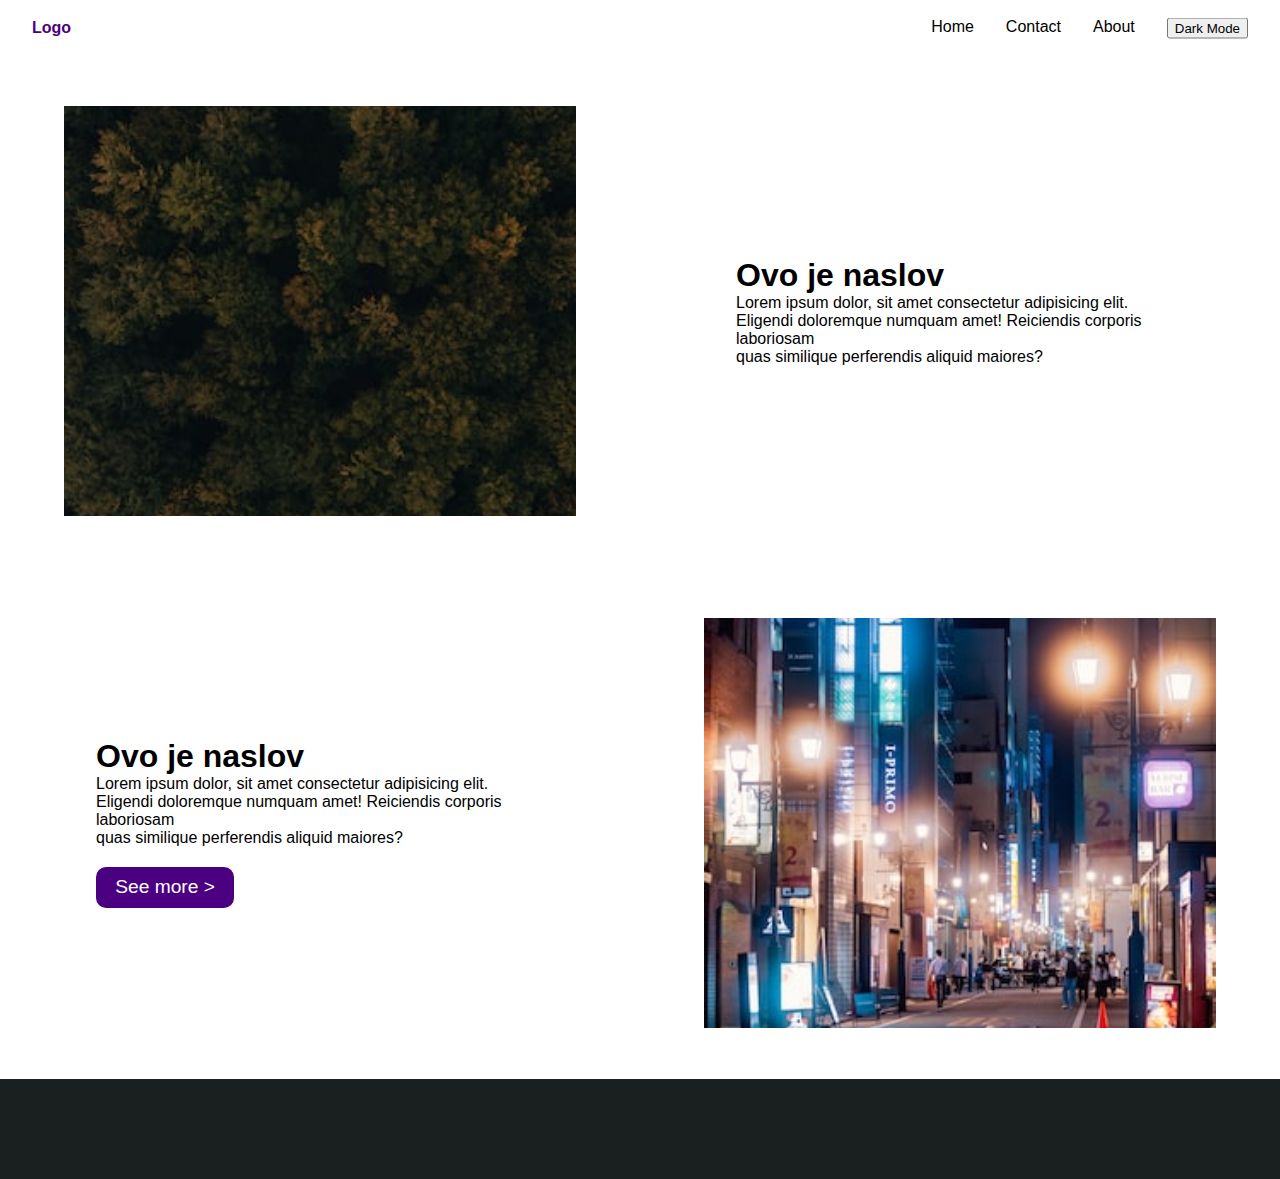
<file: index.html>
<!DOCTYPE html>
<html lang="en">
<head>
    <meta charset="UTF-8">
    <meta http-equiv="X-UA-Compatible" content="IE=edge">
    <meta name="viewport" content="width=device-width, initial-scale=1.0">
    <title>Document</title>
    <link rel="stylesheet" href="style.css">
</head>
<body onscroll="scroll()">
    <header>
        <div id="logoDiv">
            <span>Logo</span>
            <button id="menuBtn" onclick="toggleNav()">
                <img src="Hamburger_icon.svg" alt="menu icon">
            </button>
        </div>
        
        <nav>
            <ul>
                <li><a href="index.html">Home</a></li>
                <li><a href="contact.html">Contact</a></li>
                <li><a href="about.html">About</a></li>
                <li><button onclick="toggleMode()">Dark Mode</button></li>
            </ul>
        </nav>

    </header>
    <main>
        <div class="slika" style="grid-area: slika1;">
            <!-- <img src="https://source.unsplash.com/random/300x300" alt="random slika"> -->
            <img src="slika.jpg" alt="random slika">
        </div>
        <section style="grid-area: section1;">
            <h1>Ovo je naslov</h1>
            <p>
                Lorem ipsum dolor, sit amet consectetur adipisicing elit. <br>
                Eligendi doloremque numquam amet! Reiciendis corporis laboriosam <br>
                quas similique perferendis aliquid maiores?
            </p>
        </section>
        <div class="slika" style="grid-area: slika2;">
            <!-- <img src="https://source.unsplash.com/random/300x300" alt="random slika"> -->
            <img src="slika2.jpg" alt="random slika">
        </div>
        <section style="grid-area: section2;">
            <h1>Ovo je naslov</h1>
            <p>
                Lorem ipsum dolor, sit amet consectetur adipisicing elit. <br>
                Eligendi doloremque numquam amet! Reiciendis corporis laboriosam <br>
                quas similique perferendis aliquid maiores?
            </p>
            <button class="sectionBtn">See more <span>></span></button>
        </section>
    </main>
    <footer>

    </footer>

    <script>
        function toggleNav(){
            let nav=document.getElementsByTagName("nav")[0];
            nav.classList.toggle("showNavBar");
        }
        function scroll(){
            let offset=window.pageYOffset;
            let header=document.getElementsByTagName("header")[0];
            header.style.transform="translateY("+offset+"px)";
        }

    </script>
</body>
</html>
</file>
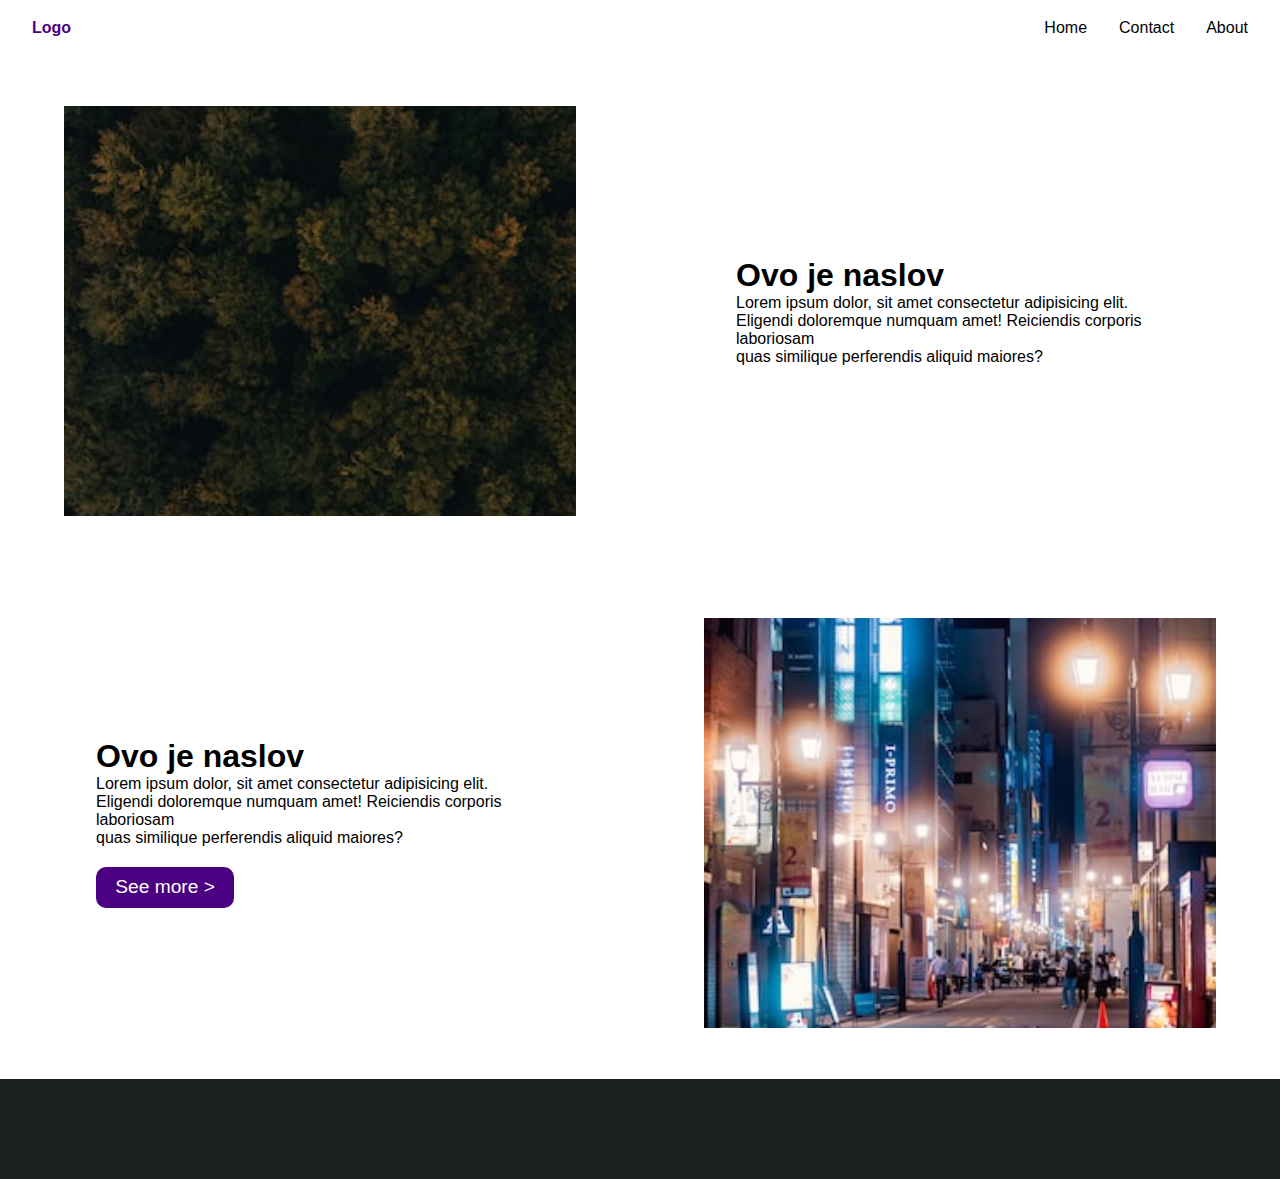
<file: about.html>
<!DOCTYPE html>
<html lang="en">
<head>
    <meta charset="UTF-8">
    <meta http-equiv="X-UA-Compatible" content="IE=edge">
    <meta name="viewport" content="width=device-width, initial-scale=1.0">
    <title>Document</title>
    <link rel="stylesheet" href="style.css">
</head>
<body onscroll="scroll()">
    <header>
        <div id="logoDiv">
            <span>Logo</span>
            <button id="menuBtn" onclick="toggleNav()">
                <img src="Hamburger_icon.svg" alt="menu icon">
            </button>
        </div>
        
        <nav>
            <ul>
                <li><a href="index.html">Home</a></li>
                <li><a href="contact.html">Contact</a></li>
                <li><a href="about.html">About</a></li>
            </ul>
        </nav>

    </header>
    <main>
        <div class="slika" style="grid-area: slika1;">
            <!-- <img src="https://source.unsplash.com/random/300x300" alt="random slika"> -->
            <img src="slika.jpg" alt="random slika">
        </div>
        <section style="grid-area: section1;">
            <h1>Ovo je naslov</h1>
            <p>
                Lorem ipsum dolor, sit amet consectetur adipisicing elit. <br>
                Eligendi doloremque numquam amet! Reiciendis corporis laboriosam <br>
                quas similique perferendis aliquid maiores?
            </p>
        </section>
        <div class="slika" style="grid-area: slika2;">
            <!-- <img src="https://source.unsplash.com/random/300x300" alt="random slika"> -->
            <img src="slika2.jpg" alt="random slika">
        </div>
        <section style="grid-area: section2;">
            <h1>Ovo je naslov</h1>
            <p>
                Lorem ipsum dolor, sit amet consectetur adipisicing elit. <br>
                Eligendi doloremque numquam amet! Reiciendis corporis laboriosam <br>
                quas similique perferendis aliquid maiores?
            </p>
            <button class="sectionBtn">See more <span>></span></button>
        </section>
    </main>
    <footer>

    </footer>

    <script>
        function toggleNav(){
            let nav=document.getElementsByTagName("nav")[0];
            nav.classList.toggle("showNavBar");
        }
        function scroll(){
            let offset=window.pageYOffset;
            let header=document.getElementsByTagName("header")[0];
            header.style.transform="translateY("+offset+"px)";
        }

    </script>
</body>
</html>
</file>
<file: style.css>
*{
    margin: 0;
    box-sizing: border-box;
    font-family: Arial, Helvetica, sans-serif;
}

header{
    position: relative;
    width: 100%;
    height: 55px;
    /* transition: 300ms; */
}
#logoDiv{
    /* margin-top: 1em; */
    background-color: white;
    height: 100%;
    display: flex;
    align-items: center;
    justify-content: flex-start;
}
#logoDiv span{
    font-weight: bolder;
    color: indigo;
}
nav{
    position: absolute;
    transform: translateY(-50%);
    right: 0;
    top: 50%;
    transition: 300ms;
}
header ul{
    list-style: none;
    display: flex;
}
header ul li{
    padding-right: 2em;
}
header span{
    padding-left: 2em;
}
header * {
    color: black;
    text-decoration: none;
}
#menuBtn{
    display: none;
    width: 3em;
    height: 3em;
    background-color: indigo;
    margin-right: 1em;
    border: none;
    border-radius: .7em;
    position: relative;
    cursor: pointer;
}
#menuBtn img{
    width: 2em;
    height: 2em;
    position: absolute;
    transform: translate(-50%,-50%);
    top: 50%;
    left: 50%;

}
main{
    display: grid;
    grid-template-areas: "slika1 section1"
                         "section2 slika2";
    grid-template-columns: 1fr 1fr;
    /* grid-template-rows: 500px; */
}
.slika{
    display: flex;
    align-items: center;
    justify-content: center;
}
.slika img{
    width: 80%;
    height: 80%;
    object-fit: cover;
}
main section{
    padding-left:15%;
    padding-right:15%;
    display: flex;
    justify-content: center;
    align-items: flex-start;
    flex-direction: column;   
}
.sectionBtn{
    background-color: indigo;
    padding: .5em 1em .5em 1em;
    font-size: 1.2em;
    border-radius: 10px;
    border: none;
    color: white;
    margin-top: 1em;
}
footer{
    height: 100px;
    background-color: rgb(26, 31, 31);
}

@media(max-width: 900px) {

    main{
        grid-template-columns: 1fr;
        grid-template-areas: "slika1" "section1" "slika2" "section2";
        padding-bottom: 100px;
    }

    .slika img{
        width: 90%;
        height: 90%;
        padding-top: 2em;
        padding-bottom: 2em;
    }
    header{
        position: relative;
        z-index: 2;
    }
    #logoDiv{
        justify-content: space-between;
        position: absolute;
        top: 0;
        left: 0;
        right: 0;
        bottom: 0;
        z-index: 2;
    }
    nav{
        transition: 300ms;
        transform: none;
        top: unset;
        bottom: 0;
        width: 100%;
        background-color: white;
    }
    .showNavBar{
        transform: translateY(100%);
    }
    nav ul{
        flex-direction: column;
    }
    nav ul li{
        padding: 1em 0 1em 1em;
        width: 100%;
    }
    #menuBtn{
        display: block;
    }
}
</file>
